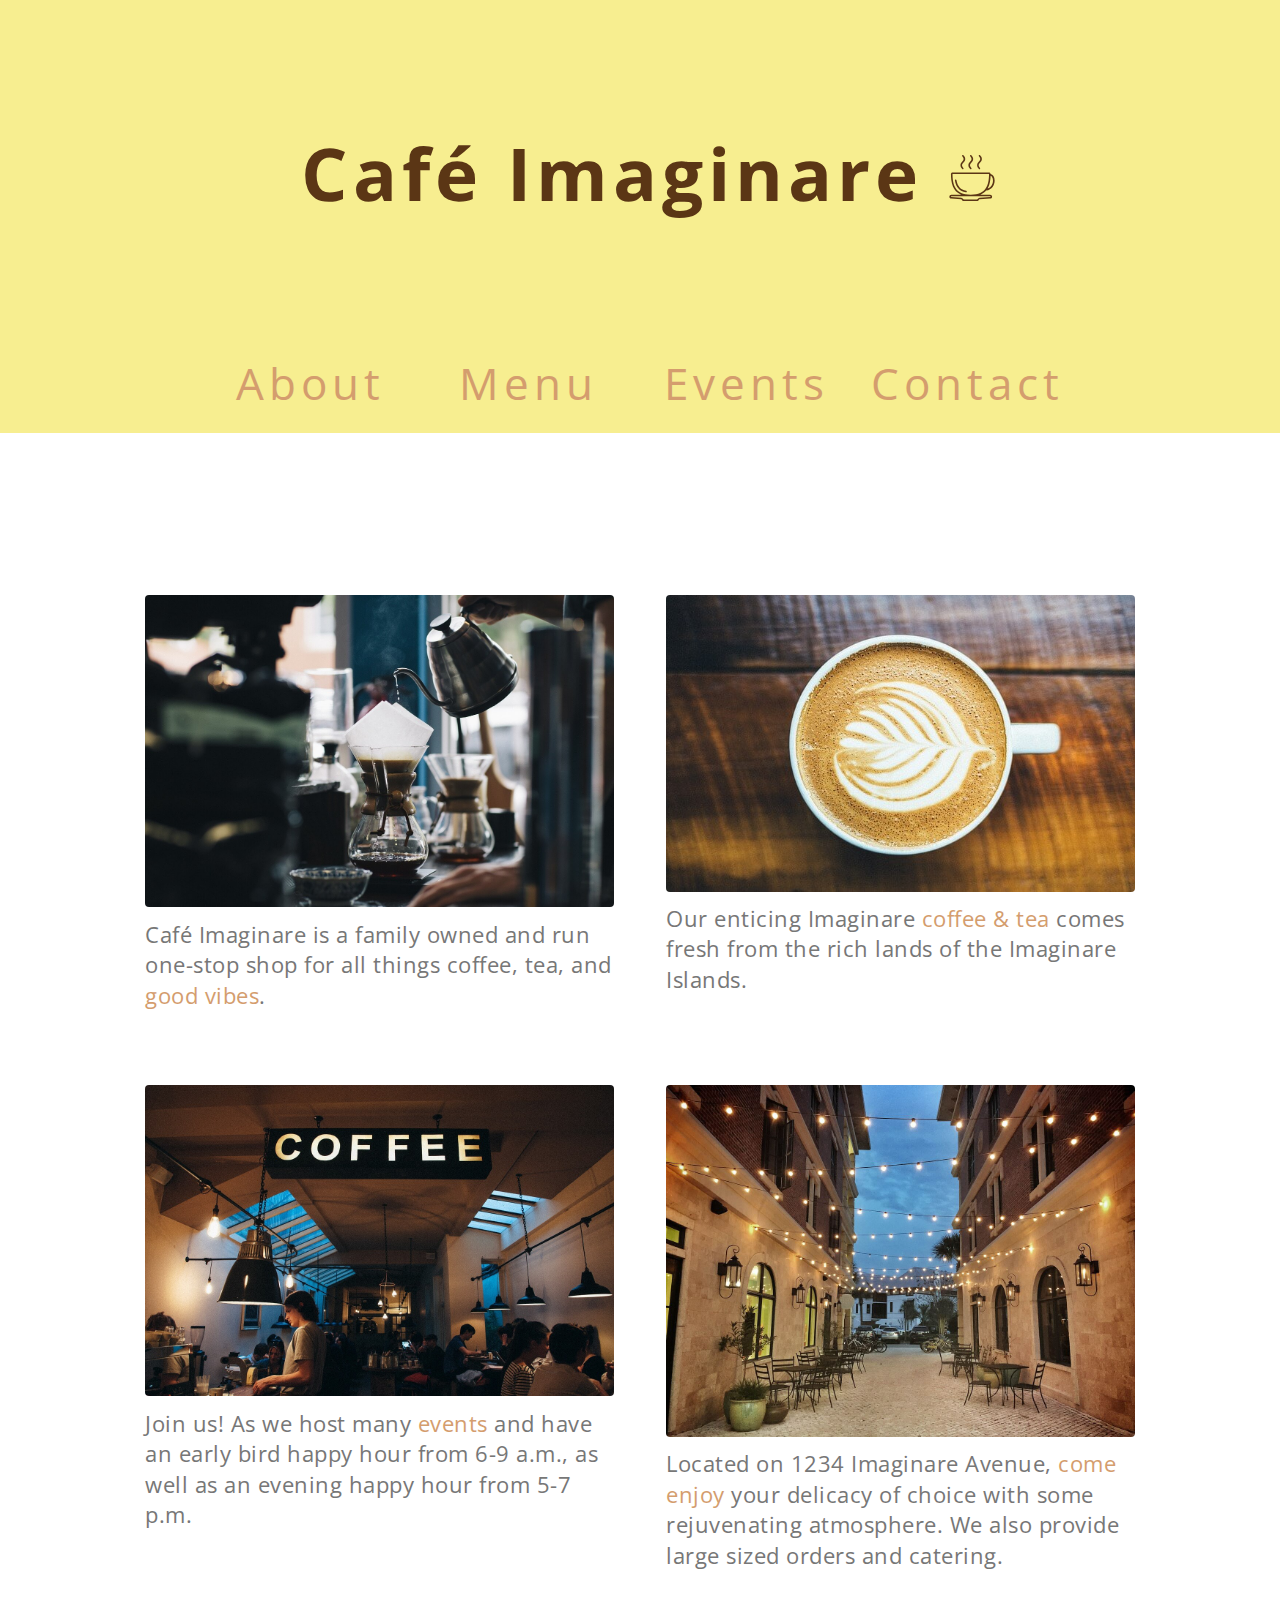
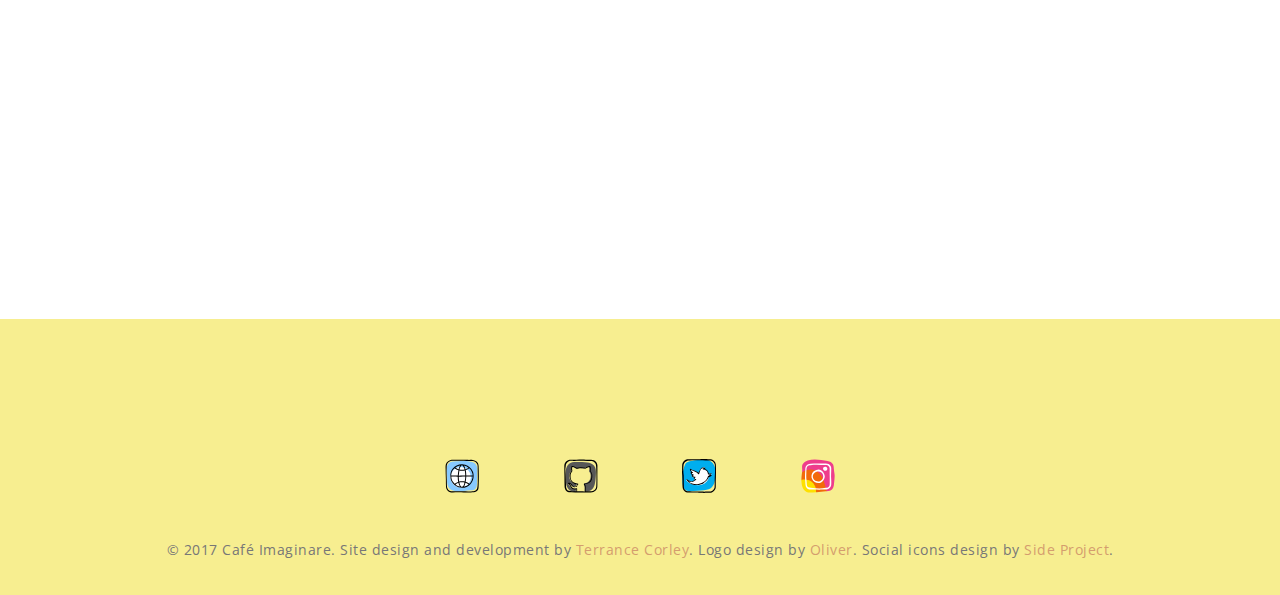
<file: index.html>
<!DOCTYPE html>
<html lang="en">
  <head>
    <meta charset="UTF-8">
    <meta name="viewport" content="width=device-width, initial-scale=1.0">
    <meta http-equiv="X-UA-Compatible" content="ie=edge">
    <title>Caf&eacute; Imaginare</title>
    <link rel="stylesheet" href="css/normalize.css">
    <link rel="stylesheet" href="https://fonts.googleapis.com/css?family=Open+Sans:400,400i,600,700">
    <link rel="stylesheet" href="css/main.css">
    <!-- favicons -->
    <link rel="apple-touch-icon" sizes="180x180" href="/apple-touch-icon.png">
    <link rel="icon" type="image/png" sizes="32x32" href="/favicon-32x32.png">
    <link rel="icon" type="image/png" sizes="16x16" href="/favicon-16x16.png">
    <link rel="manifest" href="/site.webmanifest">
    <link rel="mask-icon" href="/safari-pinned-tab.svg" color="#5b3615">
    <meta name="msapplication-TileColor" content="#ffc40d">
    <meta name="theme-color" content="#fdfdfd">
  </head>
  <body>

    <!-- Site Header -->
    <header class="main-header">
      <div class="container">
        <h1 class="logo">
          <a href="index.html">Caf&eacute; Imaginare</a>
          <img class="coffee-cup" src="img/coffee-cup.svg" alt="Cafe Imaginare logo">
        </h1>
        <ul class="main-nav clearfix">
          <li><a class="b-link" href="about.html">About</a></li>
          <li><a class="b-link" href="menu.html">Menu</a></li>
          <li><a class="b-link" href="events.html">Events</a></li>
          <li><a class="b-link" href="contact.html">Contact</a></li>
        </ul>
      </div>
    </header>

    <!-- Main Content -->
    <div class="container clearfix">

      <div class="col">
        <img src="img/about.jpg" alt="Picture of Cafe Imaginare">
        <p>Caf&eacute; Imaginare is a family owned and run one-stop shop for all things coffee, tea, and <a href="about.html">good vibes</a>.</p>
      </div>

      <div class="col">
        <img src="img/cappuccino.jpg" alt="Picture of cappuccino">
        <p>Our enticing Imaginare <a href="menu.html">coffee &amp; tea</a> comes fresh from the rich lands of the Imaginare Islands.</p>
      </div>

      <div class="col tertiary">
        <img src="img/event1.jpg" alt="Photograph of Cafe Imaginare event">
        <p>Join us! As we host many <a href="events.html">events</a> and have an early bird happy hour from 6-9 a.m., as well as an evening happy hour from 5-7 p.m.</p>
      </div>

      <div class="col">
        <img src="img/patio.jpg" alt="Photograph of outdoor patio">
        <p>Located on 1234 Imaginare Avenue, <a href="contact.html">come enjoy</a> your delicacy of choice with some rejuvenating atmosphere. We also provide large sized orders and catering.</p>
      </div>

    </div>
    <!-- End of Main Content -->

    <!-- Site Footer  -->
    <footer class="main-footer">
      <a href="http://terrancecorley.github.io" target="_blank"><img src="img/website.svg" alt="Website icon" class="social-icon"></a>
      <a href="http://github.com/terrancecorley" target="_blank"><img src="img/github.svg" alt="Github icon" class="social-icon"></a>
      <a href="http://twitter.com/terrance_corley" target="_blank"><img src="img/twitter.svg" alt="Twitter icon" class="social-icon"></a>
      <a href="http://instagram.com/terrance_corley" target="_blank"><img src="img/instagram.svg" alt="Instagram icon" class="social-icon"></a>
      <p>&copy; 2017 Caf&eacute; Imaginare. Site design and development by <a href="http://terrancecorley.github.io" target="_blank">Terrance Corley</a>. Logo design by <a href="http://flaticon.com/authors/madebyoliver" target="_blank">Oliver</a>. Social icons design by <a href="http://iconfinder.com/Side_Project" target="_blank">Side Project</a>.</p>
    </footer>

  </body>
</html>
</file>
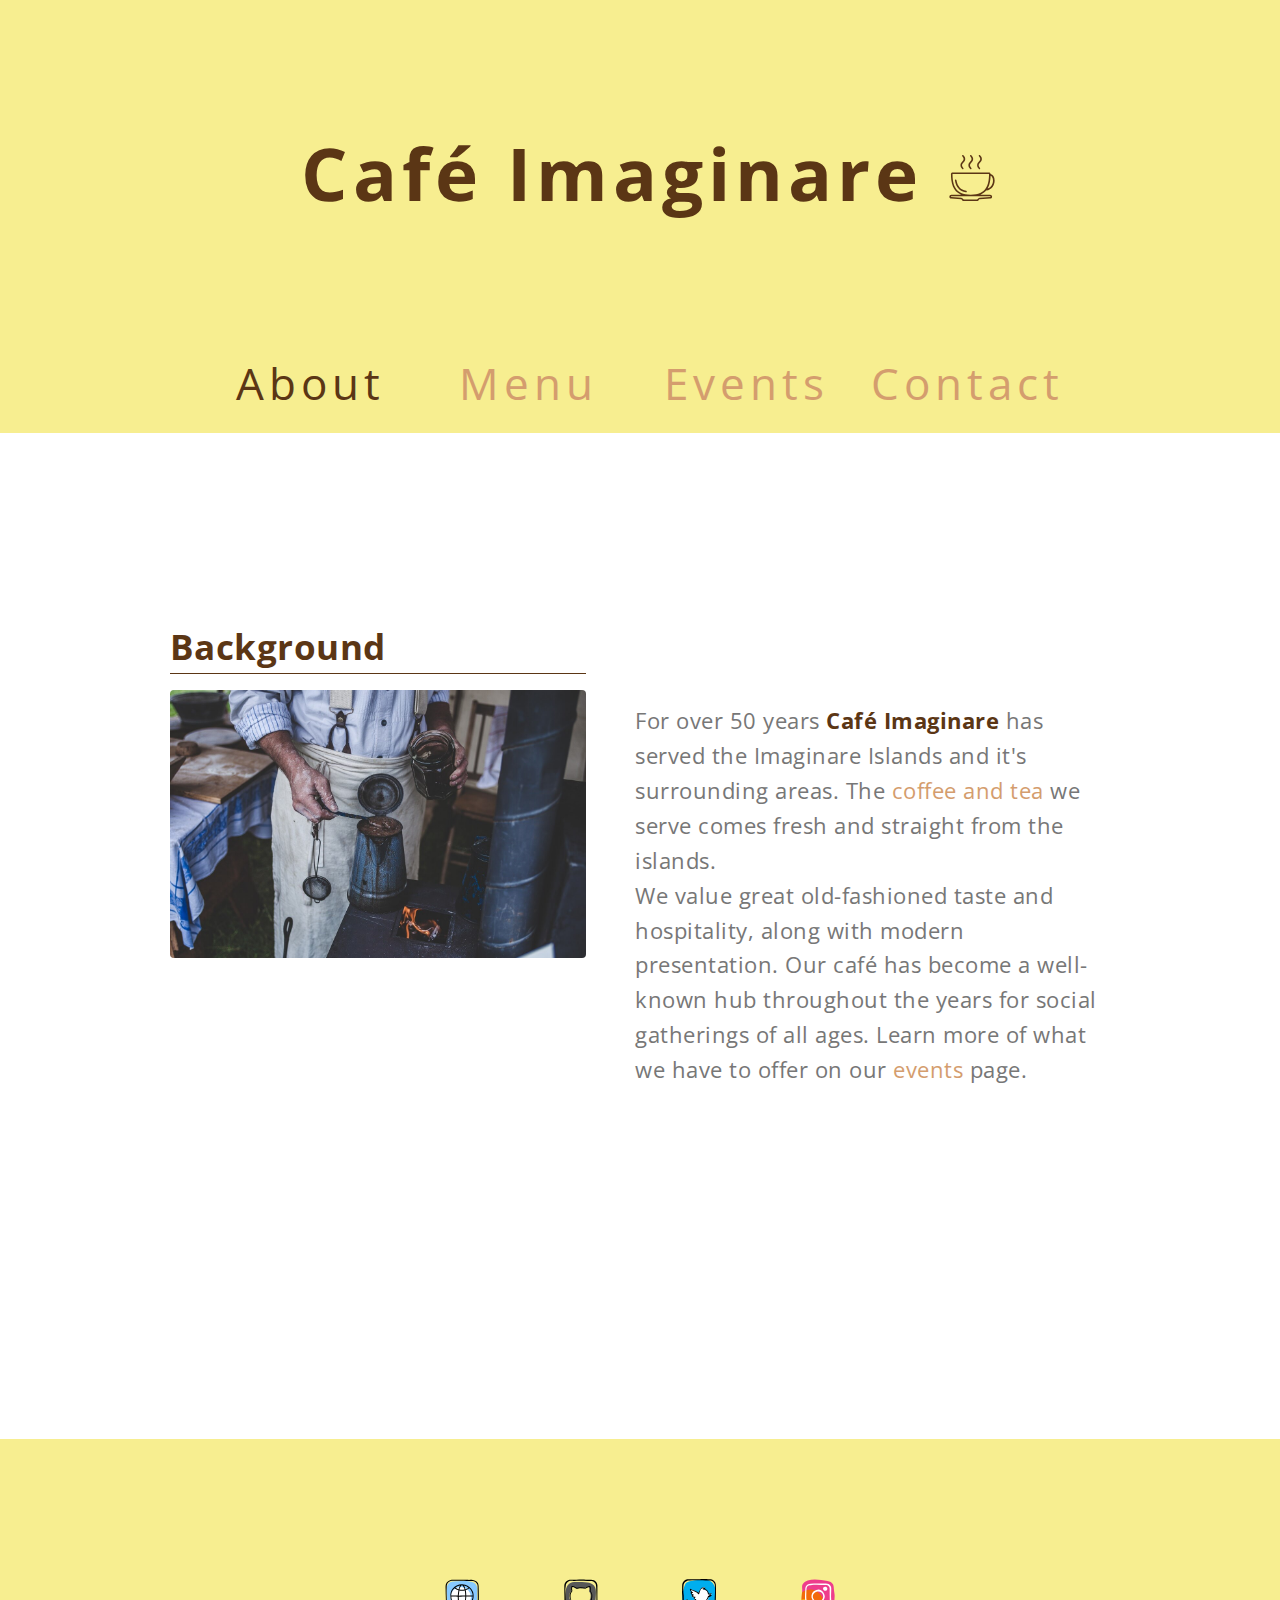
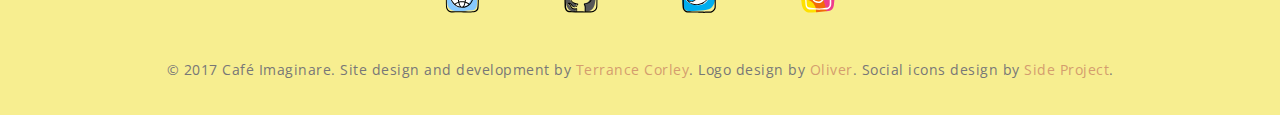
<file: about.html>
<!DOCTYPE html>
<html lang="en">
  <head>
    <meta charset="UTF-8">
    <meta name="viewport" content="width=device-width, initial-scale=1.0">
    <meta http-equiv="X-UA-Compatible" content="ie=edge">
    <title>Caf&eacute; Imaginare</title>
    <link rel="stylesheet" href="css/normalize.css">
    <link rel="stylesheet" href="https://fonts.googleapis.com/css?family=Open+Sans:400,400i,600,700">
    <link rel="stylesheet" href="css/main.css">
    <!-- favicons -->
    <link rel="apple-touch-icon" sizes="180x180" href="/apple-touch-icon.png">
    <link rel="icon" type="image/png" sizes="32x32" href="/favicon-32x32.png">
    <link rel="icon" type="image/png" sizes="16x16" href="/favicon-16x16.png">
    <link rel="manifest" href="/site.webmanifest">
    <link rel="mask-icon" href="/safari-pinned-tab.svg" color="#5b3615">
    <meta name="msapplication-TileColor" content="#ffc40d">
    <meta name="theme-color" content="#fdfdfd">
  </head>
  <body>

    <!-- Site Header -->
    <header class="main-header">
      <div class="container">
        <h1 class="logo">
          <a href="index.html">Caf&eacute; Imaginare</a>
          <img class="coffee-cup" src="img/coffee-cup.svg" alt="Cafe Imaginare logo">
        </h1>
        <ul class="main-nav">
          <li><a class="selected b-link" href="about.html">About</a></li>
          <li><a class="b-link" href="menu.html">Menu</a></li>
          <li><a class="b-link" href="events.html">Events</a></li>
          <li><a class="b-link" href="contact.html">Contact</a></li>
        </ul>
      </div>
    </header>

    <!-- Main Content -->
    <div class="container clearfix">

      <div class="col bio-col clearfix">
        <div class="bio-fl">
          <h2 class="bio-heading">Background</h2>
          <img src="img/history.jpg" alt="Picture of original store owner Gene Wilder">
        </div>
        <div class="bio-fr">
          <p>For over 50 years <a class="cafe-imaginare" href="index.html">Caf&eacute; Imaginare</a> has served the Imaginare Islands and it's surrounding areas. The <a href="menu.html">coffee and tea</a> we serve comes fresh and straight from the islands.</p>
          <p>We value great old-fashioned taste and hospitality, along with modern presentation. Our caf&eacute; has become a well-known hub throughout the years for social gatherings of all ages. Learn more of what we have to offer on our <a href="events.html">events</a> page.</p>
        </div>
      </div>

    </div>
    <!-- End of Main Content -->

    <!-- Site Footer  -->
    <footer class="main-footer">
      <a href="http://terrancecorley.github.io" target="_blank"><img src="img/website.svg" alt="Website icon" class="social-icon"></a>
      <a href="http://github.com/terrancecorley" target="_blank"><img src="img/github.svg" alt="Github icon" class="social-icon"></a>
      <a href="http://twitter.com/terrance_corley" target="_blank"><img src="img/twitter.svg" alt="Twitter icon" class="social-icon"></a>
      <a href="http://instagram.com/terrance_corley" target="_blank"><img src="img/instagram.svg" alt="Instagram icon" class="social-icon"></a>
      <p>&copy; 2017 Caf&eacute; Imaginare. Site design and development by <a href="http://terrancecorley.github.io" target="_blank">Terrance Corley</a>. Logo design by <a href="http://flaticon.com/authors/madebyoliver" target="_blank">Oliver</a>. Social icons design by <a href="http://iconfinder.com/Side_Project" target="_blank">Side Project</a>.</p>
    </footer>

  </body>
</html>
</file>
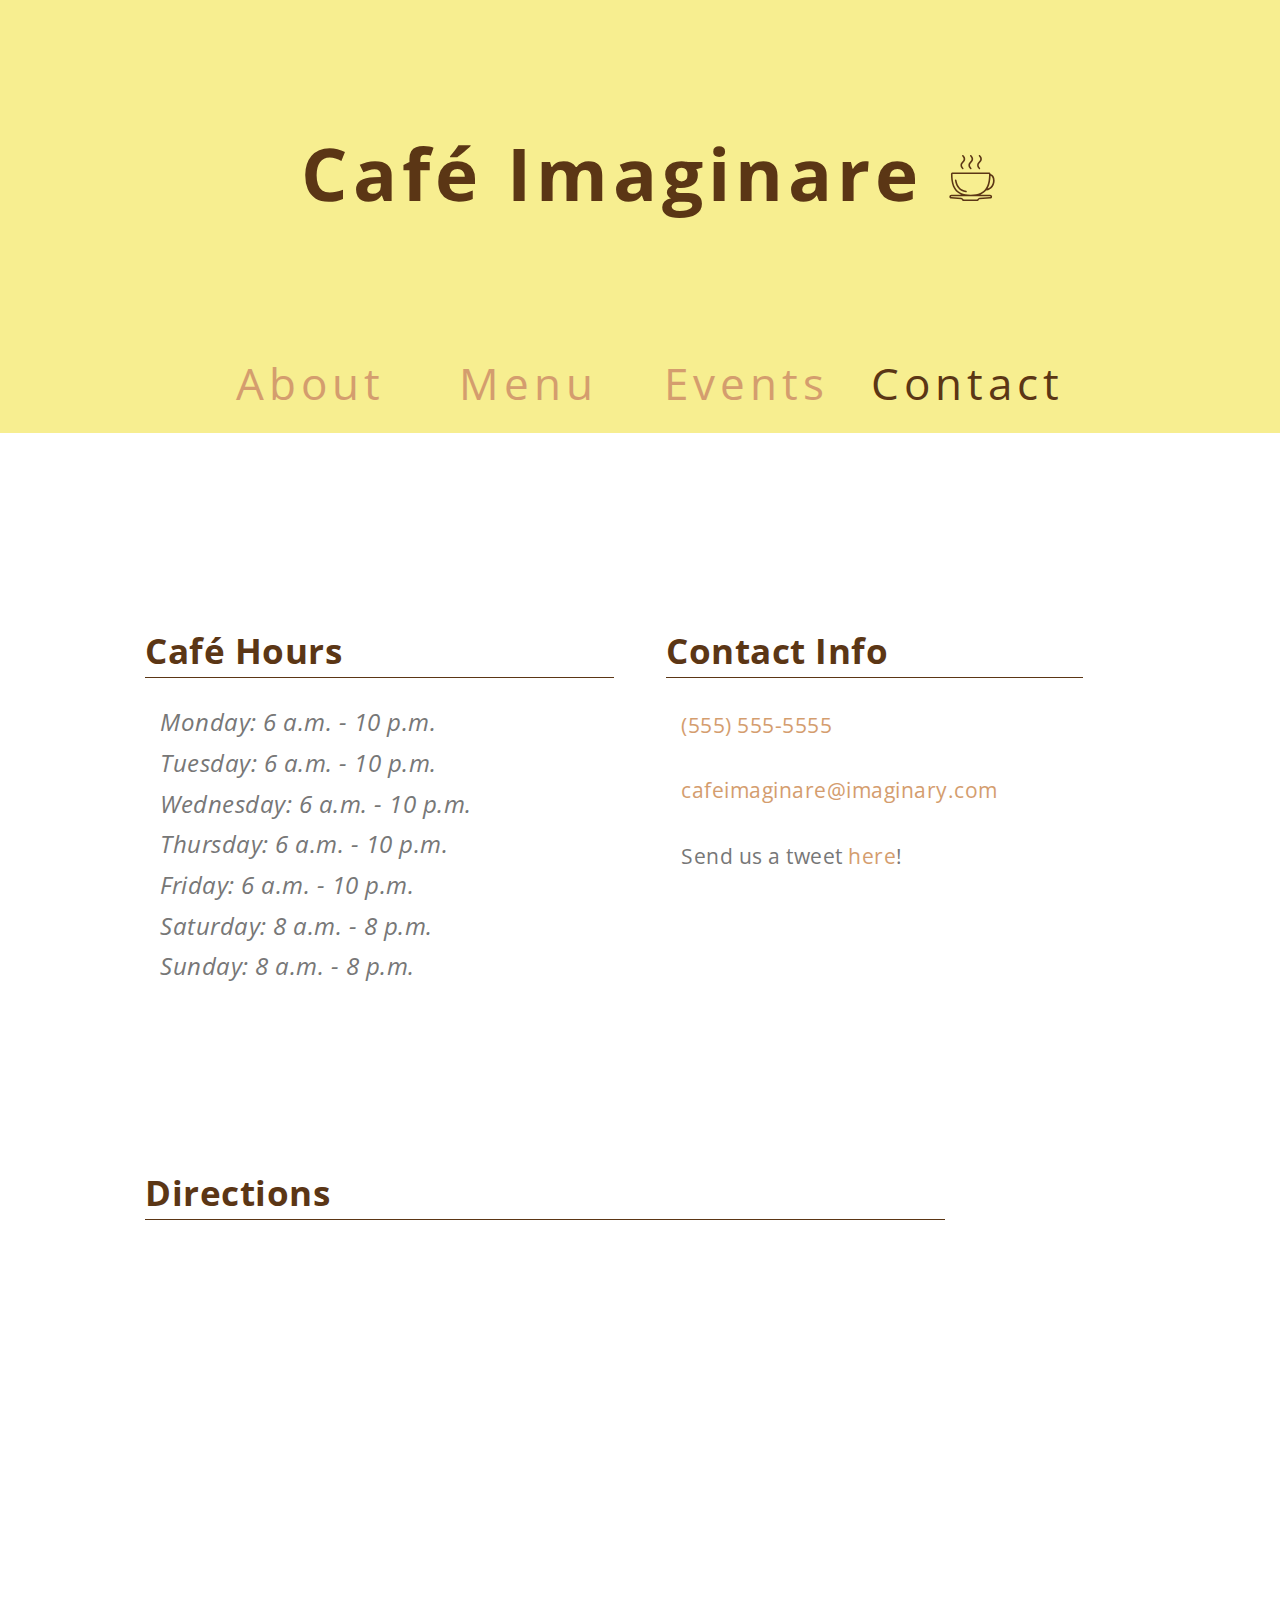
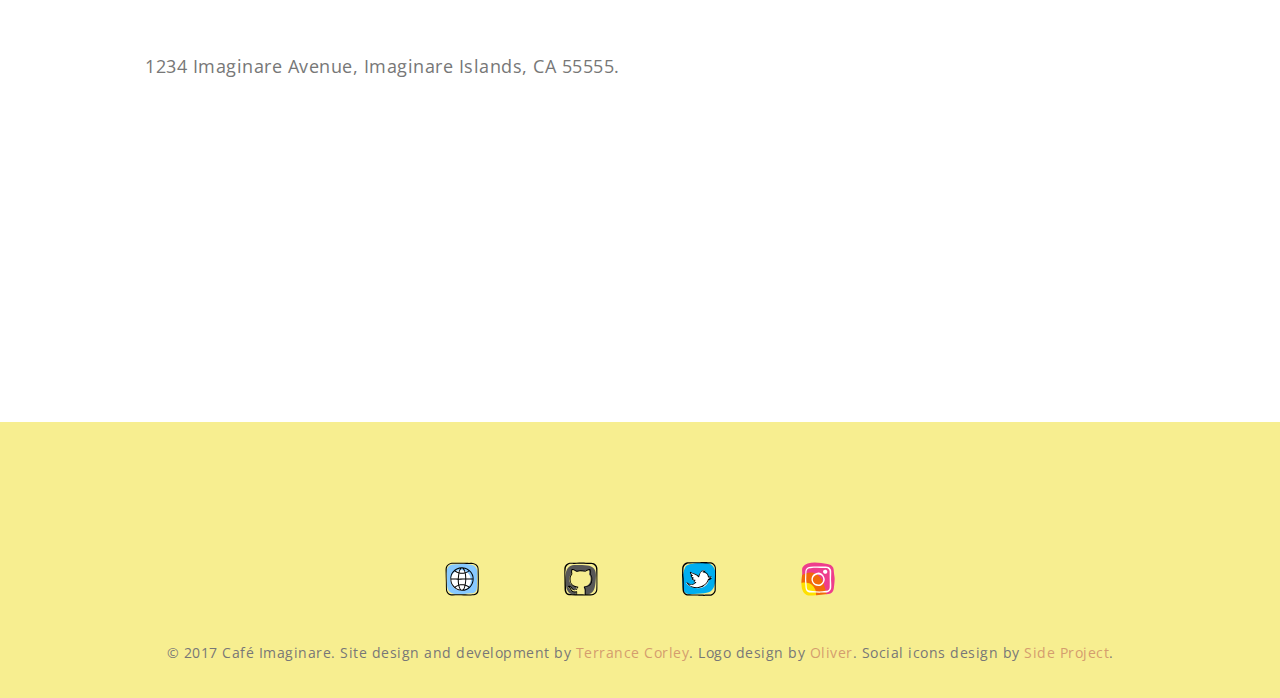
<file: contact.html>
<!DOCTYPE html>
<html lang="en">
  <head>
    <meta charset="UTF-8">
    <meta name="viewport" content="width=device-width, initial-scale=1.0">
    <meta http-equiv="X-UA-Compatible" content="ie=edge">
    <title>Caf&eacute; Imaginare</title>
    <link rel="stylesheet" href="css/normalize.css">
    <link rel="stylesheet" href="https://fonts.googleapis.com/css?family=Open+Sans:400,400i,600,700">
    <link rel="stylesheet" href="css/main.css">
    <!-- favicons -->
    <link rel="apple-touch-icon" sizes="180x180" href="/apple-touch-icon.png">
    <link rel="icon" type="image/png" sizes="32x32" href="/favicon-32x32.png">
    <link rel="icon" type="image/png" sizes="16x16" href="/favicon-16x16.png">
    <link rel="manifest" href="/site.webmanifest">
    <link rel="mask-icon" href="/safari-pinned-tab.svg" color="#5b3615">
    <meta name="msapplication-TileColor" content="#ffc40d">
    <meta name="theme-color" content="#fdfdfd">
  </head>
  <body>

    <!-- Site Header -->
    <header class="main-header">
      <div class="container">
        <h1 class="logo">
          <a href="index.html">Caf&eacute; Imaginare</a>
          <img class="coffee-cup" src="img/coffee-cup.svg" alt="Cafe Imaginare logo">
        </h1>
        <ul class="main-nav">
          <li><a class="b-link" href="about.html">About</a></li>
          <li><a class="b-link" href="menu.html">Menu</a></li>
          <li><a class="b-link" href="events.html">Events</a></li>
          <li><a class="selected b-link" href="contact.html">Contact</a></li>
        </ul>
      </div>
    </header>

    <!-- Main Content -->
    <div class="container clearfix">

      <div class="col store-hours-col">
        <h2>Caf&eacute; Hours</h2>
        <ul class="shop-hours">
          <li>Monday: 6 a.m. - 10 p.m.</li>
          <li>Tuesday: 6 a.m. - 10 p.m.</li>
          <li>Wednesday: 6 a.m. - 10 p.m.</li>
          <li>Thursday: 6 a.m. - 10 p.m.</li>
          <li>Friday: 6 a.m. - 10 p.m.</li>
          <li>Saturday: 8 a.m. - 8 p.m.</li>
          <li>Sunday: 8 a.m. - 8 p.m.</li>
        </ul>
      </div>

      <div class="col contact-info-col">
        <h2>Contact Info</h2>
        <ul class="contact-info">
          <li><a href="tel:555-555-5555">(555) 555-5555</a></li>
          <li><a href="mailto:cafeimaginare@imaginary.com">cafeimaginare@imaginary.com</a></li>
          <li>Send us a tweet <a href="http://twitter.com/tweet/intent?screen_name=cafeimaginare" target="_blank">here</a>!</li>
        </ul>
      </div>

      <div class="col map-col">
        <h2>Directions</h2>
        <iframe class="map" src="https://www.google.com/maps/embed?pb=!1m17!1m8!1m3!1d3356.767458224133!2d-117.17401468675536!3d32.71880642290738!3m2!1i1024!2i768!4f13.1!4m6!3e6!4m0!4m3!3m2!1d32.7183099!2d-117.17337099999999!5e0!3m2!1sen!2sus!4v1486338825017" width="800" height="600" frameborder="0" style="border:0" allowfullscreen></iframe>
        <p class="address">1234 Imaginare Avenue, Imaginare Islands, CA 55555.</p>
      </div>

    </div>
    <!-- End of Main Content -->

    <!-- Site Footer  -->
    <footer class="main-footer">
      <a href="http://terrancecorley.github.io" target="_blank"><img src="img/website.svg" alt="Website icon" class="social-icon"></a>
      <a href="http://github.com/terrancecorley" target="_blank"><img src="img/github.svg" alt="Github icon" class="social-icon"></a>
      <a href="http://twitter.com/terrance_corley" target="_blank"><img src="img/twitter.svg" alt="Twitter icon" class="social-icon"></a>
      <a href="http://instagram.com/terrance_corley" target="_blank"><img src="img/instagram.svg" alt="Instagram icon" class="social-icon"></a>
      <p>&copy; 2017 Caf&eacute; Imaginare. Site design and development by <a href="http://terrancecorley.github.io" target="_blank">Terrance Corley</a>. Logo design by <a href="http://flaticon.com/authors/madebyoliver" target="_blank">Oliver</a>. Social icons design by <a href="http://iconfinder.com/Side_Project" target="_blank">Side Project</a>.</p>
    </footer>

  </body>
</html>
</file>
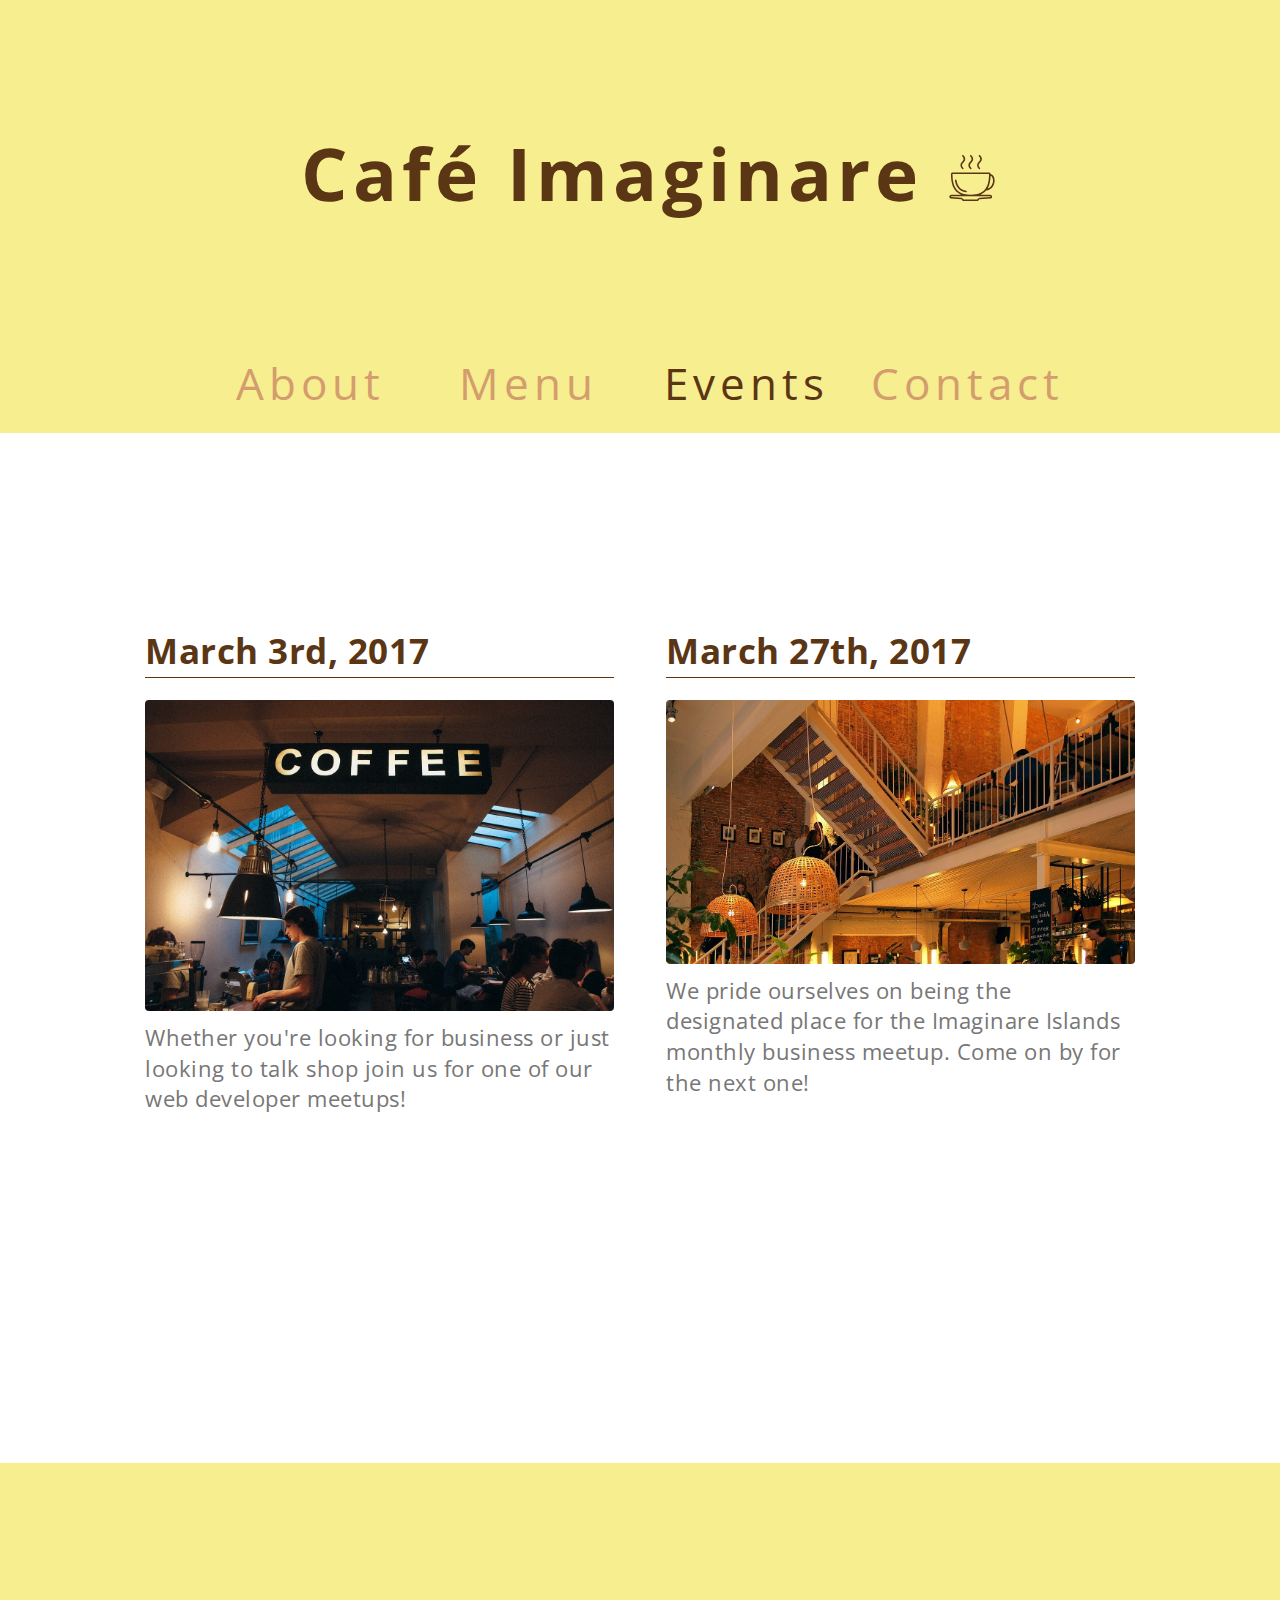
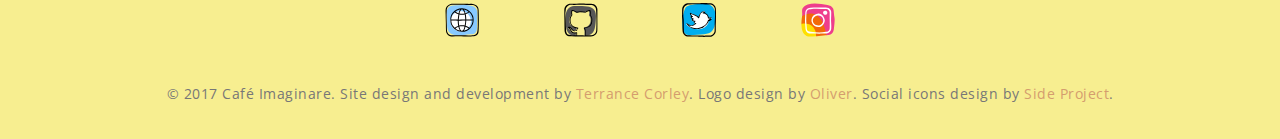
<file: events.html>
<!DOCTYPE html>
<html lang="en">
  <head>
    <meta charset="UTF-8">
    <meta name="viewport" content="width=device-width, initial-scale=1.0">
    <meta http-equiv="X-UA-Compatible" content="ie=edge">
    <title>Caf&eacute; Imaginare</title>
    <link rel="stylesheet" href="css/normalize.css">
    <link rel="stylesheet" href="https://fonts.googleapis.com/css?family=Open+Sans:400,400i,600,700">
    <link rel="stylesheet" href="css/main.css">
    <!-- favicons -->
    <link rel="apple-touch-icon" sizes="180x180" href="/apple-touch-icon.png">
    <link rel="icon" type="image/png" sizes="32x32" href="/favicon-32x32.png">
    <link rel="icon" type="image/png" sizes="16x16" href="/favicon-16x16.png">
    <link rel="manifest" href="/site.webmanifest">
    <link rel="mask-icon" href="/safari-pinned-tab.svg" color="#5b3615">
    <meta name="msapplication-TileColor" content="#ffc40d">
    <meta name="theme-color" content="#fdfdfd">
  </head>
  <body>

    <!-- Site Header -->
    <header class="main-header">
      <div class="container">
        <h1 class="logo">
          <a href="index.html">Caf&eacute; Imaginare</a>
          <img class="coffee-cup" src="img/coffee-cup.svg" alt="Cafe Imaginare logo">
        </h1>
        <ul class="main-nav">
          <li><a class="b-link" href="about.html">About</a></li>
          <li><a class="b-link" href="menu.html">Menu</a></li>
          <li><a class="selected b-link" href="events.html">Events</a></li>
          <li><a class="b-link" href="contact.html">Contact</a></li>
        </ul>
      </div>
    </header>

    <!-- Main Content -->
    <div class="container clearfix">

      <div class="col">
        <h2>March 3rd, 2017</h2>
        <img src="img/event1.jpg" alt="Photograph of web developer meetup">
          <p>Whether you're looking for business or just looking to talk shop join us for one of our web developer meetups!</p>
      </div>

      <div class="col">
        <h2 class="date"> March 27th, 2017</h2>
        <img src="img/event2.jpg" alt="Photograph of business meetup event">
          <p>We pride ourselves on being the designated place for the Imaginare Islands monthly business meetup. Come on by for the next one!</p>
      </div>

    </div>
    <!-- End of Main Content -->

    <!-- Site Footer  -->
    <footer class="main-footer">
      <a href="http://terrancecorley.github.io" target="_blank"><img src="img/website.svg" alt="Website icon" class="social-icon"></a>
      <a href="http://github.com/terrancecorley" target="_blank"><img src="img/github.svg" alt="Github icon" class="social-icon"></a>
      <a href="http://twitter.com/terrance_corley" target="_blank"><img src="img/twitter.svg" alt="Twitter icon" class="social-icon"></a>
      <a href="http://instagram.com/terrance_corley" target="_blank"><img src="img/instagram.svg" alt="Instagram icon" class="social-icon"></a>
      <p>&copy; 2017 Caf&eacute; Imaginare. Site design and development by <a href="http://terrancecorley.github.io" target="_blank">Terrance Corley</a>. Logo design by <a href="http://flaticon.com/authors/madebyoliver" target="_blank">Oliver</a>. Social icons design by <a href="http://iconfinder.com/Side_Project" target="_blank">Side Project</a>.</p>
    </footer>

  </body>
</html>
</file>
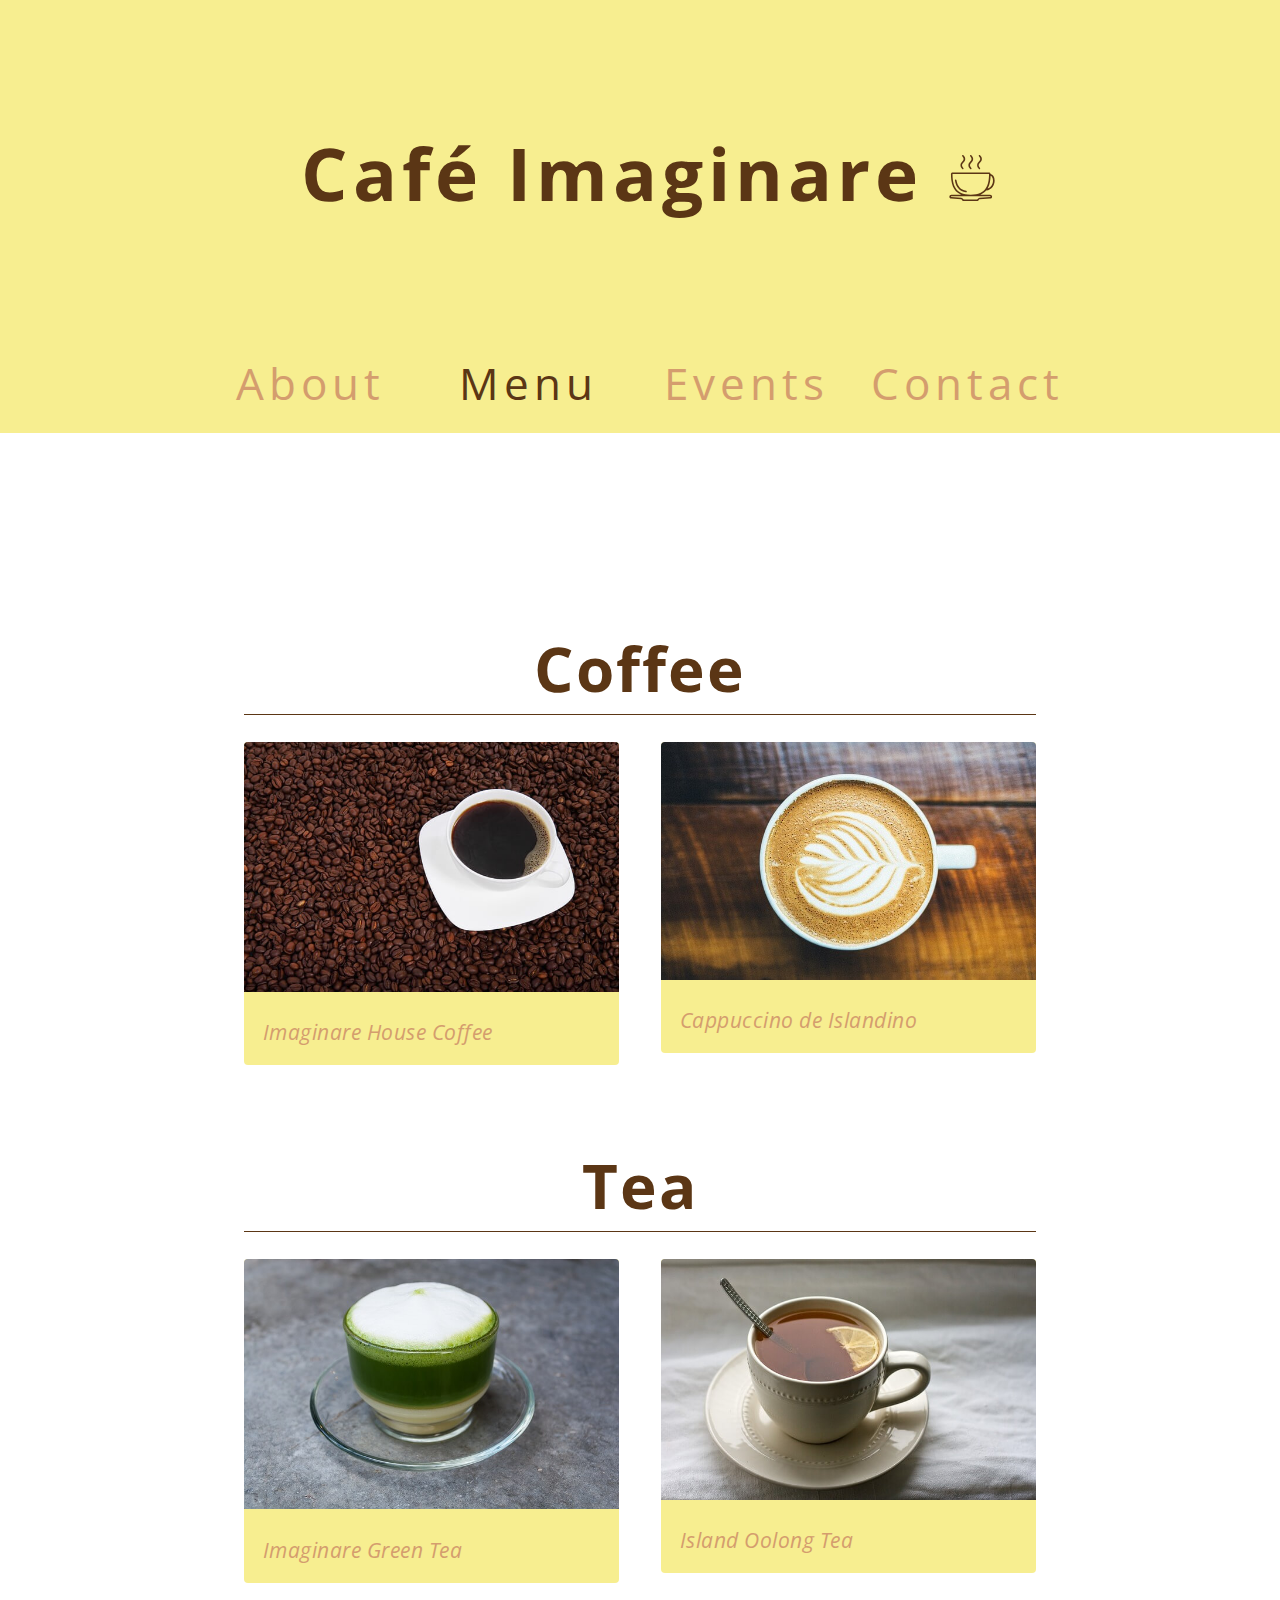
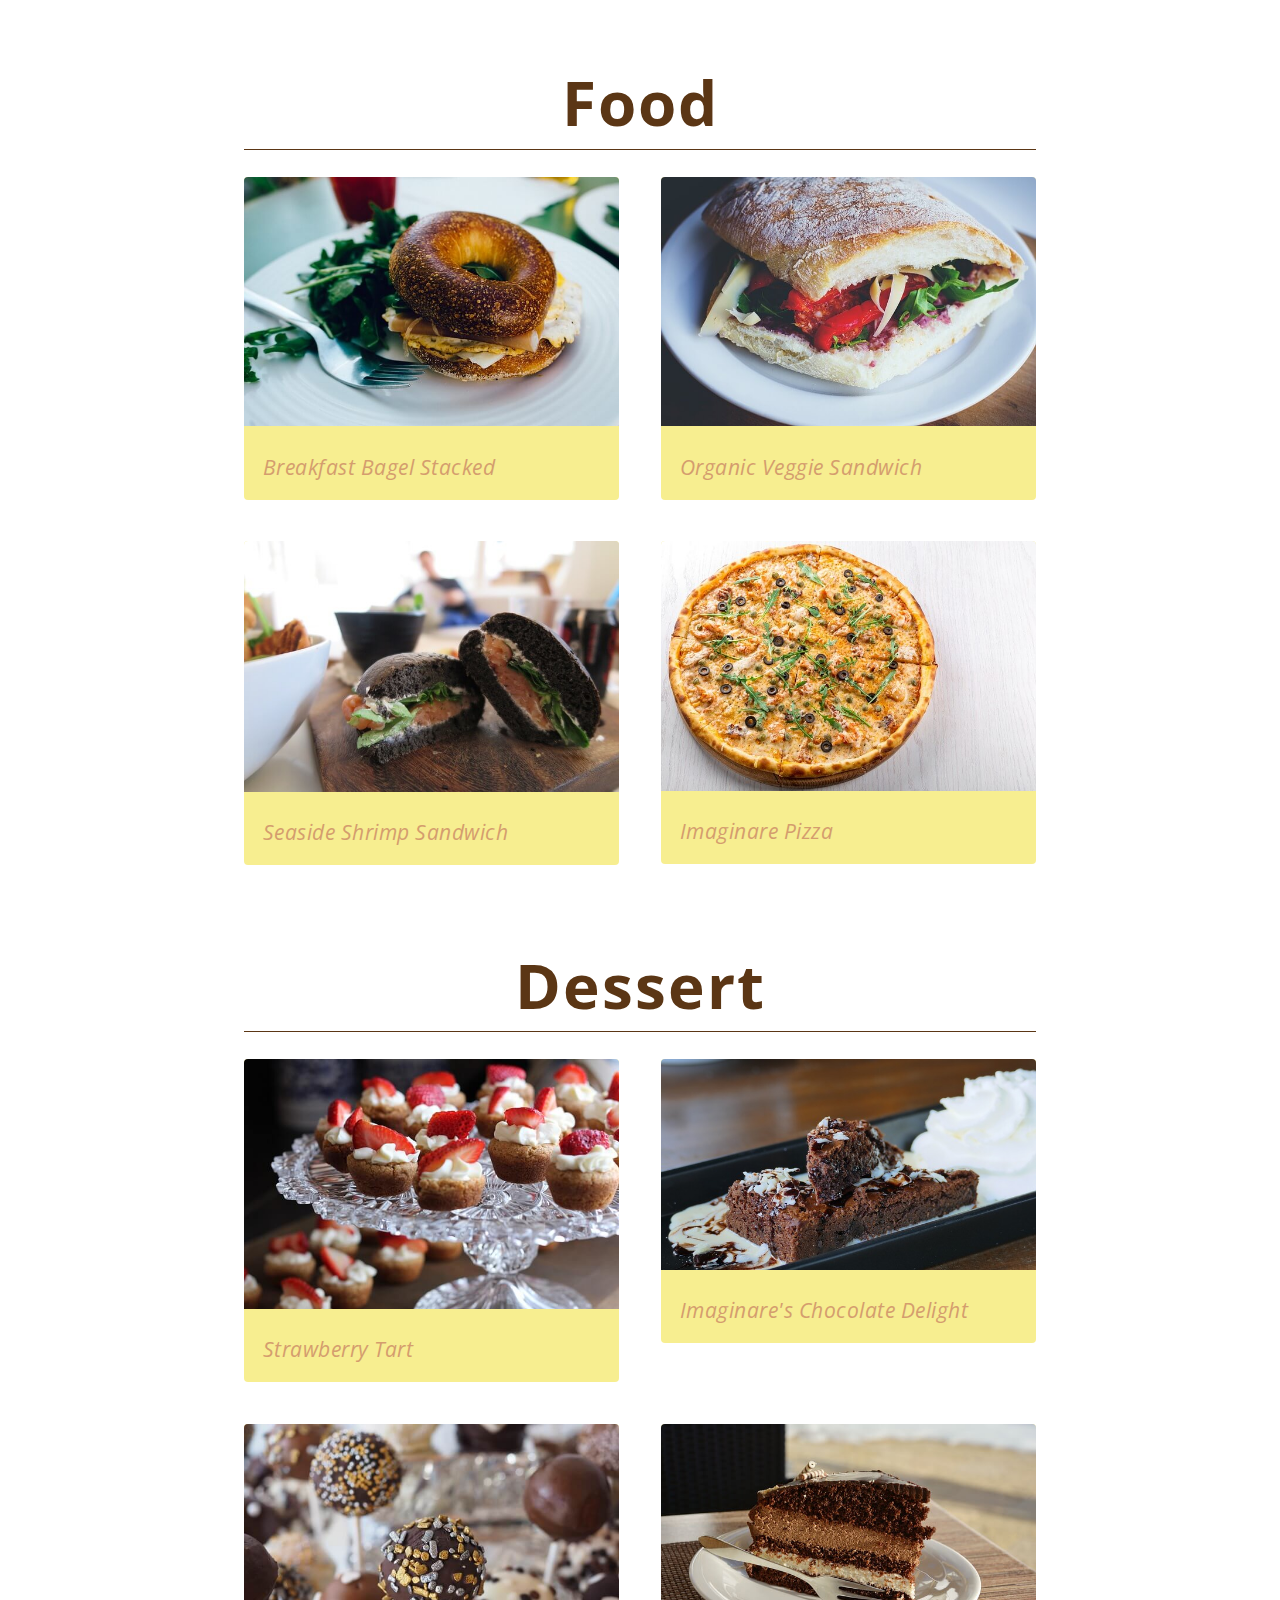
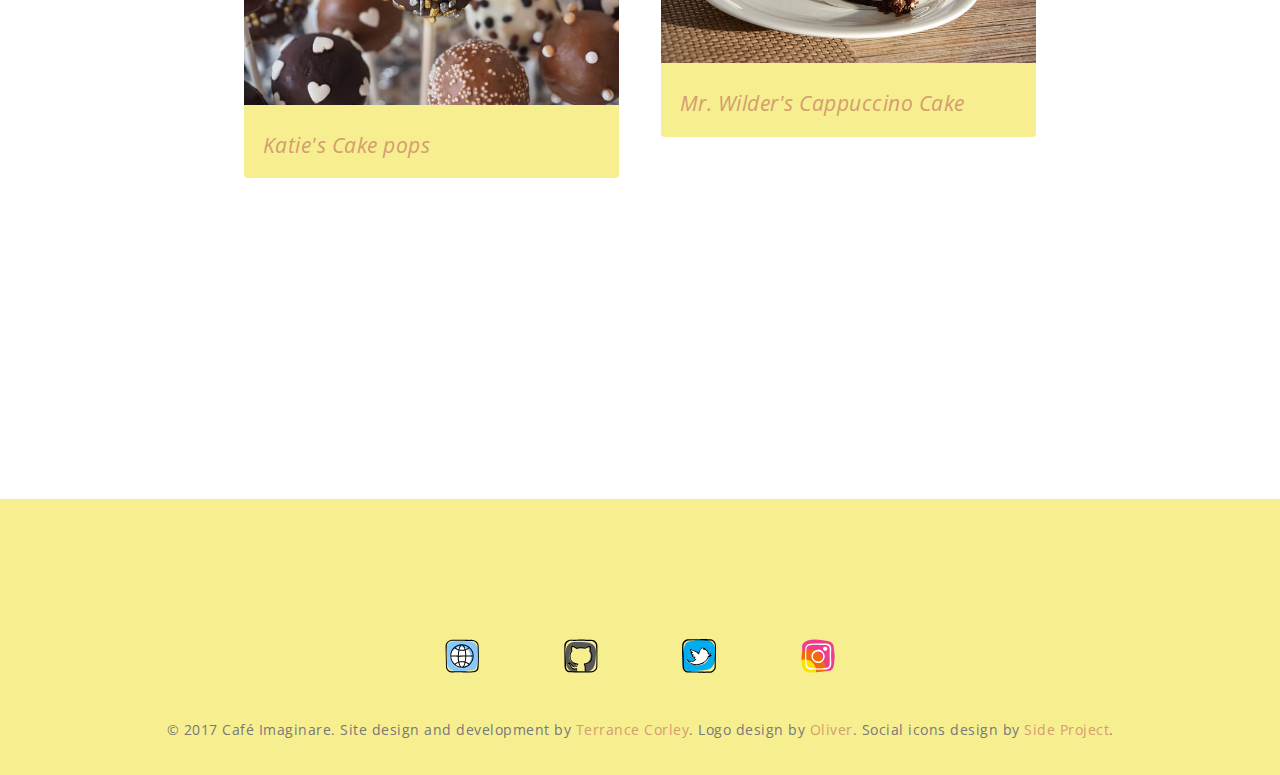
<file: menu.html>
<!DOCTYPE html>
<html lang="en">
  <head>
    <meta charset="UTF-8">
    <meta name="viewport" content="width=device-width, initial-scale=1.0">
    <meta http-equiv="X-UA-Compatible" content="ie=edge">
    <title>Caf&eacute; Imaginare</title>
    <link rel="stylesheet" href="css/normalize.css">
    <link rel="stylesheet" href="https://fonts.googleapis.com/css?family=Open+Sans:400,400i,600,700">
    <link rel="stylesheet" href="css/main.css">
    <!-- favicons -->
    <link rel="apple-touch-icon" sizes="180x180" href="/apple-touch-icon.png">
    <link rel="icon" type="image/png" sizes="32x32" href="/favicon-32x32.png">
    <link rel="icon" type="image/png" sizes="16x16" href="/favicon-16x16.png">
    <link rel="manifest" href="/site.webmanifest">
    <link rel="mask-icon" href="/safari-pinned-tab.svg" color="#5b3615">
    <meta name="msapplication-TileColor" content="#ffc40d">
    <meta name="theme-color" content="#fdfdfd">
  </head>
  <body>

    <!-- Site Header -->
    <header class="main-header">
      <div class="container">
        <h1 class="logo">
          <a href="index.html">Caf&eacute; Imaginare</a>
          <img class="coffee-cup" src="img/coffee-cup.svg" alt="Cafe Imaginare logo">
        </h1>
        <ul class="main-nav">
          <li><a class="b-link" href="about.html">About</a></li>
          <li><a class="selected b-link" href="menu.html">Menu</a></li>
          <li><a class="b-link" href="events.html">Events</a></li>
          <li><a class="b-link" href="contact.html">Contact</a></li>
        </ul>
      </div>
    </header>

    <!-- Main Content -->
    <div class="menu-container container clearfix">

      <div class="col menu-1 clearfix">
        <h2 class="menu-heading">Coffee</h2>
        <ul class="menu-list">
          <li>
            <a href="img/coffee.jpg">
              <img src="img/coffee.jpg" alt="Photograph of coffee">
              <p>Imaginare House Coffee</p>
            </a>
          </li>
          <li>
            <a href="img/cappuccino.jpg">
              <img src="img/cappuccino.jpg" alt="Photograph of cappuccino">
              <p>Cappuccino de Islandino</p>
            </a>
          </li>
        </ul>
      </div>

      <div class="col menu-2 clearfix">
        <h2 class="menu-heading">Tea</h2>
        <ul class="menu-list">
          <li>
            <a href="img/green-tea.jpg">
              <img src="img/green-tea.jpg" alt="Photograph of green tea">
              <p>Imaginare Green Tea</p>
            </a>
          </li>
          <li>
            <a href="img/oolong-tea.jpg">
              <img src="img/oolong-tea.jpg" alt="Photograph of oolong tea">
              <p>Island Oolong Tea</p>
            </a>
          </li>
        </ul>
      </div>

      <div class="col menu-3 clearfix">
        <h2 class="menu-heading">Food</h2>
        <ul class="menu-list">
          <li>
            <a href="img/bagle.jpg">
              <img src="img/bagle.jpg" alt="Photograph of a bagle">
              <p>Breakfast Bagel Stacked</p>
            </a>
          </li>
          <li>
            <a href="img/sandwich.jpg">
              <img src="img/sandwich.jpg" alt="Photograph of a sandwich">
              <p>Organic Veggie Sandwich</p>
            </a>
          </li>
          <li>
            <a href="img/shrimp-sandwich.jpg">
              <img src="img/shrimp-sandwich.jpg" alt="Photograph of a shrimp sandwich">
              <p>Seaside Shrimp Sandwich</p>
            </a>
          </li>
          <li>
            <a href="img/pizza.jpg">
              <img src="img/pizza.jpg" alt="Photograph of a pizza">
              <p>Imaginare Pizza</p>
            </a>
          </li>
        </ul>
      </div>

      <div class="col menu-4 clearfix">
        <h2 class="menu-heading">Dessert</h2>
        <ul class="menu-list">
          <li>
            <a href="img/tart.jpg">
              <img src="img/tart.jpg" alt="Photograph of a tart">
              <p>Strawberry Tart</p>
            </a>
          </li>
          <li>
            <a href="img/brownie.jpg">
              <img src="img/brownie.jpg" alt="Photograph of a brownie">
              <p>Imaginare's Chocolate Delight</p>
            </a>
          </li>
          <li>
            <a href="img/cake-pops.jpg">
              <img src="img/cake-pops.jpg" alt="Photograph of cake pops">
              <p>Katie's Cake pops</p>
            </a>
          </li>
          <li>
            <a href="img/cappuccino-cake.jpg">
              <img src="img/cappuccino-cake.jpg" alt="Photograph of cappuccino cake">
              <p>Mr. Wilder's Cappuccino Cake</p>
            </a>
          </li>
        </ul>
      </div>

    </div>
    <!-- End of Main Content -->

    <!-- Site Footer  -->
    <footer class="main-footer">
      <a href="http://terrancecorley.github.io" target="_blank"><img src="img/website.svg" alt="Website icon" class="social-icon"></a>
      <a href="http://github.com/terrancecorley" target="_blank"><img src="img/github.svg" alt="Github icon" class="social-icon"></a>
      <a href="http://twitter.com/terrance_corley" target="_blank"><img src="img/twitter.svg" alt="Twitter icon" class="social-icon"></a>
      <a href="http://instagram.com/terrance_corley" target="_blank"><img src="img/instagram.svg" alt="Instagram icon" class="social-icon"></a>
      <p>&copy; 2017 Caf&eacute; Imaginare. Site design and development by <a href="http://terrancecorley.github.io" target="_blank">Terrance Corley</a>. Logo design by <a href="http://flaticon.com/authors/madebyoliver" target="_blank">Oliver</a>. Social icons design by <a href="http://iconfinder.com/Side_Project" target="_blank">Side Project</a>.</p>
    </footer>

  </body>
</html>
</file>
<file: css/main.css>
/***********************************
GENERAL
***********************************/

*,
*:before,
*:after {
  box-sizing: inherit;
}

:root {
  font-size: 1em;
}

html {
  box-sizing: border-box;
}

body {
  line-height: 1.5;
  letter-spacing: 0.5px;
  font-family: "Open Sans", sans-serif;
}

a {
  text-decoration: none;
  transition: color 0.2s ease-in-out;
}

img {
  max-width: 100%;
}

ul,
ol,
li {
  list-style: none;
}

.container {
  padding: 0 1em 0;
}

.col img {
  border-radius: 4px;
}

.col {
  padding: 2.2em 0;
  font-size: 1.1rem;
}

.col p {
  margin-top: 4px;
  font-size: 1.05em;
  line-height: 1.4;
}

h2 {
  margin-bottom: 0.6em;
  font-size: 1.5em;
}

.clearfix::after {
  content: "";
  display: table;
  clear: both;
}


/***********************************
SITE HEADER
***********************************/

.main-header {
  letter-spacing: 1px;
  text-align: center;
  font-size: 1.2rem;
  padding: 45px 0 40px;
  margin-bottom: 40px;
}

.logo {
  font-size: 1.8em;
  margin: 0 0 25px;
}

.logo a {
  padding: 12px 15px 2px;
}

.coffee-cup {
  width: 24px;
  height: 24px;
  display: inline-block;
  margin-left: -13px;
}

.main-nav a {
  display: inline-block;
  padding: 12px 15px 2px;
  transition: color 0.2s ease-in-out ;
}

.main-nav {
  margin: 0;
  padding: 0;
}

.main-nav li {
  font-size: 1.35em;
  margin-bottom: 15px;
  display: block;
}



/***********************************
PAGE: ABOUT
***********************************/

.cafe-imaginare {
  font-weight: bold;
}



/***********************************
PAGE: MENU
***********************************/

.menu-heading {
  margin-left: 2.5%;
  margin-right: 2.5%;
  margin-bottom: 6px;
}

.menu-list {
  margin: 0;
  padding: 0;
  font-size: 0.75em;
}

.menu-list li {
  border-radius: 4px;
  max-width: 45%;
  margin: 2.5%;
  float: left;
}

.menu-list li:nth-child(3n) {
  clear: left;
}

.menu-list img {
  border-bottom-right-radius: 0;
  border-bottom-left-radius: 0;
}

.menu-list p {
  margin: 0;
  padding: 5%;
  font-style: italic;
}



/***********************************
PAGE: CONTACT
***********************************/

.shop-hours {
  padding: 0;
  font-style: italic;
  font-size: 1.15em;
  line-height: 1.7;
}

.shop-hours li {
  margin-left: 15px;
}

.contact-info {
  font-size: 1em;
  padding: 0;
}

.contact-info li {
  margin-bottom: 0.7em;
  padding: 10px 15px;
}

.map {
  max-width: 100%;
  max-height: 250px;
}

.col .address {
  font-size: 0.85em;
}


/***********************************
SITE FOOTER
***********************************/

.main-footer {
  text-align: center;
  margin-top: 150px;
  padding: 80px 1em 20px;
  font-size: 1rem;
}

.social-icon {
  width: 28px;
  height: 28px;
  margin: 0 13px 10px;
}

.main-footer p {
  margin: 0;
  font-size: 0.825em;
}



/***********************************
MEDIA QUERIES
***********************************/

@media (min-width: 30em) {

  /***********************************
  GENERAL
  ***********************************/

  .container {
    padding: 0 1.5em 0;
  }


  /***********************************
  SITE HEADER
  ***********************************/

  .main-header {
    padding-bottom: 0;
  }

  .logo {
    font-size: 2.2em;
  }

  .coffee-cup {
    width: 28px;
    height: 28px;
  }

  .main-nav {
    padding-bottom: 12px;
  }

  .main-nav li {
    display: inline-block;
    font-size: 1.1em;
    margin-bottom: 5px;
    min-width: 22%;
  }


}

@media (min-width: 48em) {

  /***********************************
  GENERAL
  ***********************************/

  .container {
    padding: 0 2em 0;
  }

  h2 {
    font-size: 1.7em;
  }



  /***********************************
  SITE HEADER
  ***********************************/

  .main-header {
    margin-bottom: 80px;
  }

  .main-nav {
    margin-top: 50px;
  }

  .logo {
    font-size: 2.7em;
    padding-top: 0.875em;
  }

  .coffee-cup {
    width: 34px;
    height: 34px;
  }

  .main-nav li {
    font-size: 1.6em;
    min-width: 21%;
  }



  /***********************************
  PAGE: HOME
  ***********************************/

  .col {
    float: left;
    max-width: 45%;
    margin: 2.5%;
    padding: 0;
  }

  .tertiary {
    clear: left;
  }



  /***********************************
  PAGE: ABOUT
  ***********************************/

  .bio-col {
    clear: both;
    max-width: 100%;
  }

  .bio-heading {
    margin-top: 0;
    margin-bottom: 16px;
  }

  .bio-fl {
    float: left;
    max-width: 42%;
    margin: 2.5%;
  }

  .bio-fr {
    float: right;
    max-width: 48%;
    margin: 11% 2.5% 2.5%;
  }

  .bio-fr p {
    line-height: 1.6;
    margin: 0;
  }

  /***********************************
  PAGE: MENU
  ***********************************/

  .menu-1,
  .menu-2,
  .menu-3,
  .menu-4 {
    clear: both;
    max-width: 100%;
    margin: 3.5em 0;
  }

  .menu-list p {
    font-size: 1.2em;
  }



  /***********************************
  PAGE: CONTACT
  ***********************************/

  .store-hours-col {
    width: 60%;
  }

  .contact-info-col {
    width: 40%;
  }

  .map-col {
    clear: both;
    max-width: 100%;
    margin-top: 100px;
  }



  /***********************************
  SITE FOOTER
  ***********************************/

  .main-footer {
    margin-top: 300px;
    padding-left: 2.5em;
    padding-right: 2.5em;
  }

}

@media (min-width: 64em) {

  /***********************************
  GENERAL
  ***********************************/

  .menu-container .col {
    margin: 0 10%;
  }

  .col {
    font-size: 1.3em;
  }

  .container {
    padding: 0 2.65em 0;
    margin: 0 6%;
  }


  /***********************************
  SITE HEADER
  ***********************************/

  .main-header {
    font-size: 1.7rem;
    margin-bottom: 5em;
    padding-bottom: 0;
    letter-spacing: 5px;
  }

  .logo {
    margin-bottom: 1.5em;
    padding-top: 1em;
  }

  .coffee-cup {
    width: 46px;
    height: 46px;
  }

  .main-nav {
    padding-bottom: 0;
  }

  .main-nav a {
    padding: 12px 9px 2px;
  }

  .main-nav li {
    margin-bottom: 0;
    padding-bottom: 15px;
  }

  .main-nav .b-link {
    border-bottom: none;
  }



  /***********************************
  PAGE: MENU
  ***********************************/

  .menu-heading {
    /*border-bottom: none;*/
    text-align: center;
    font-size: 3em;
    letter-spacing: 2px;
  }

  .menu-list p {
    font-size: 1.35em;
  }

  /***********************************
  PAGE: CONTACT
  ***********************************/

  .map {
    min-height: 400px;
  }



  /***********************************
  SITE FOOTER
  ***********************************/

  .main-footer {
    padding-top: 140px;
  }

  .main-footer p {
    padding-top: 2.1em;
    padding-left: 2.65em;
    padding-right: 2.65em;
    padding-bottom: 1em;
    font-size: 0.9em;
  }

  .social-icon {
    width: 34px;
    height: 34px;
    margin-right: 2.5em;
    margin-left: 2.5em;
  }

}

@media (min-width: 85.9375em) {

  /***********************************
  PAGE: MENU
  ***********************************/

  .menu-container .col {
    margin: 0 12%;
  }

}



/***********************************
COLORS
***********************************/

/* General Colors */
body {
  color: #777;
}

a:link,
a:visited {
  color: #d49d6e;
}

a:hover,
li a.selected {
  color: #5b3615;
}

h2 {
  color: #5b3615;
  border-bottom: 1px solid #5b3615;
}

/* Header Colors */
.main-header {
  background-color: rgba(242, 229, 84, 0.65);
}

.logo a {
  color: #5b3615;
}

.main-nav a {
  border-bottom: 1px solid #5b3615;
}

/* Page: About */
a.cafe-imaginare {
  color: #5b3615;
}

/* Page: Menu */
.menu-list li {
  background-color: rgba(242, 229, 84, 0.65);
}

/* Footer Colors */
.main-footer {
  background-color: rgba(242, 229, 84, 0.65);
}
</file>
